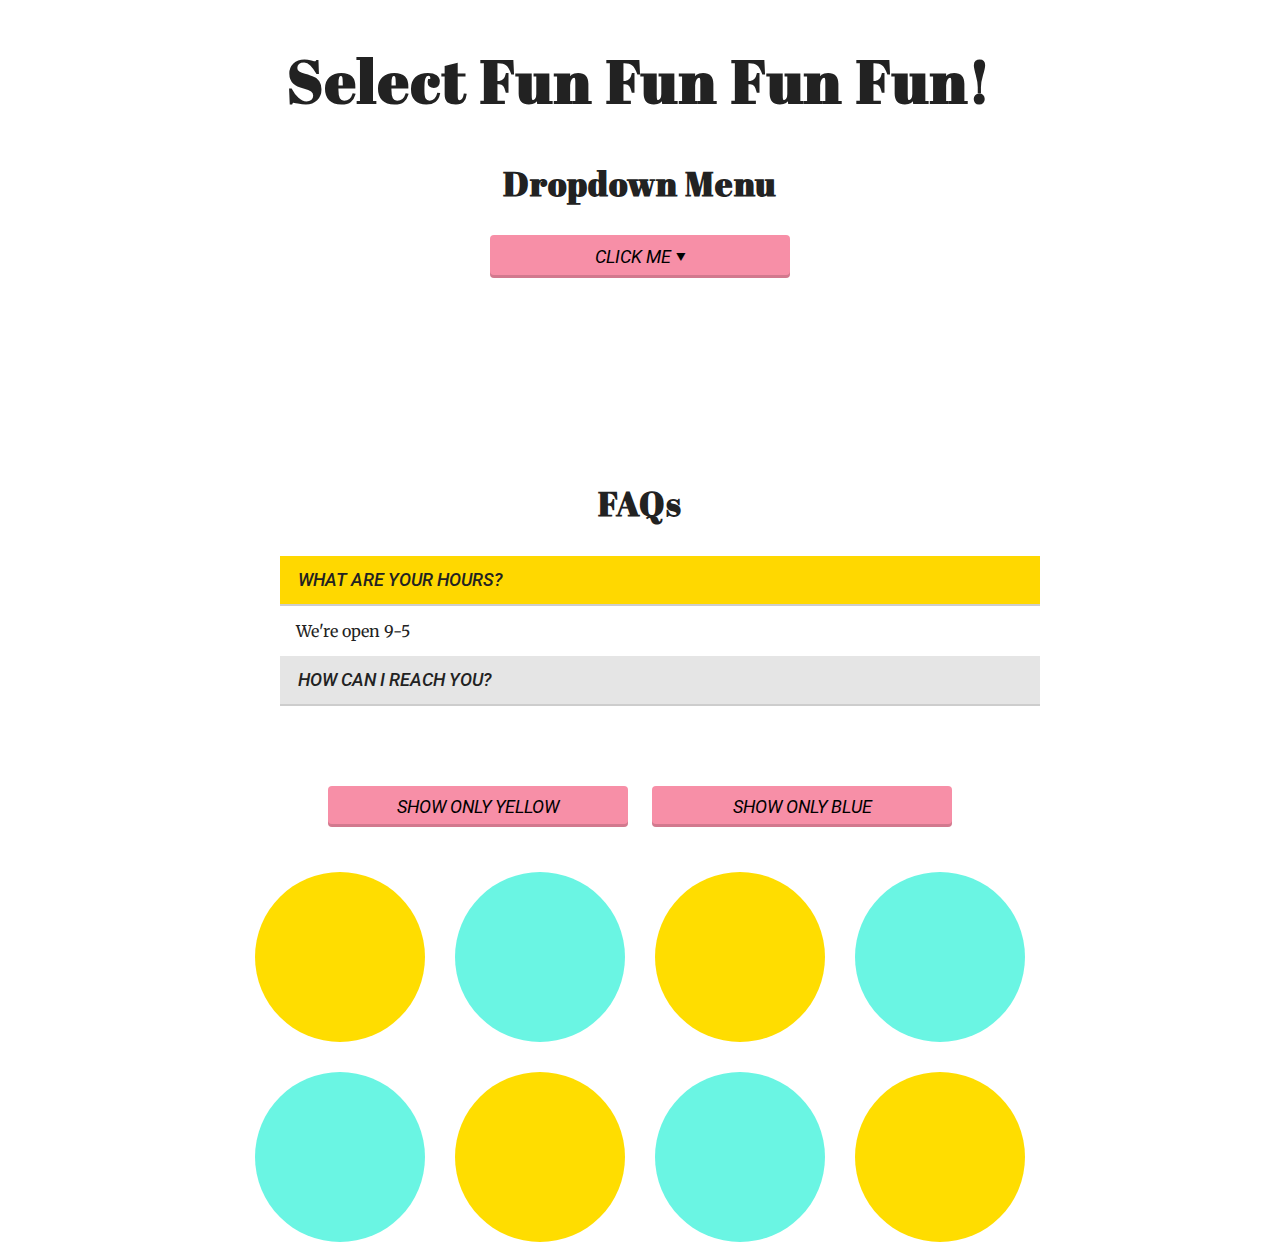
<file: interactions_pt_1/index.html>
<!doctype html>
<html>
<head>
	<meta charset=utf-8>
	<title>jQuery Events 201</title>
	<link href='http://fonts.googleapis.com/css?family=Abril+Fatface|Merriweather|Roboto:400,400italic,500,500italic' rel='stylesheet' type='text/css'>
	<link rel="stylesheet" href="css/style.css">
</head>
<body>

	<header>
		<h1>Select Fun <span>Fun Fun Fun</span>!</h1>
	</header>

	<!-- Part 2 - Dropdowns -->
	<section class="dropdowns">
		<h2>Dropdown Menu</h2>

		<button id="openDropdown" type="button">Click Me &blacktriangledown;</button>
		<ul id="dropdownMenu">
			<li>Home</li>
			<li>About</li>
			<li>Contact</li>
			<li>Blog</li>
		</ul>
	</section>

	<!-- Part 3 - FAQS -->
	<section class="faqs">
		<h2>FAQs</h2>

		<ul>
			<li id="question1" class="active">What are your hours?</li>
			<li id="answer1">We're open 9-5</li>
			<li id="question2">How can I reach you?</li>
			<li id="answer2">Our phone number is blah blah blah</li>
		</ul>

	</section>

	<!-- Part 4 - Filter -->
	<section class="filter">

		<button id="showYellowCircles">Show Only Yellow</button>
		<button id="showBlueCircles">Show Only Blue</button>

		<div class="circles">
			<div class="yellow"></div>
			<div class="blue"></div>
			<div class="yellow"></div>
			<div class="blue"></div>
			<div class="blue"></div>
			<div class="yellow"></div>
			<div class="blue"></div>
			<div class="yellow"></div>
		</div>

	</section>

	<!-- SCRIPTS -->
	<script src="https://ajax.googleapis.com/ajax/libs/jquery/1.7.1/jquery.min.js"></script> <!-- jQuery -->
	<script src="js/main.js"></script> <!-- main.js -->
	<!-- END SCRIPTS -->

</body>
</html>
</file>
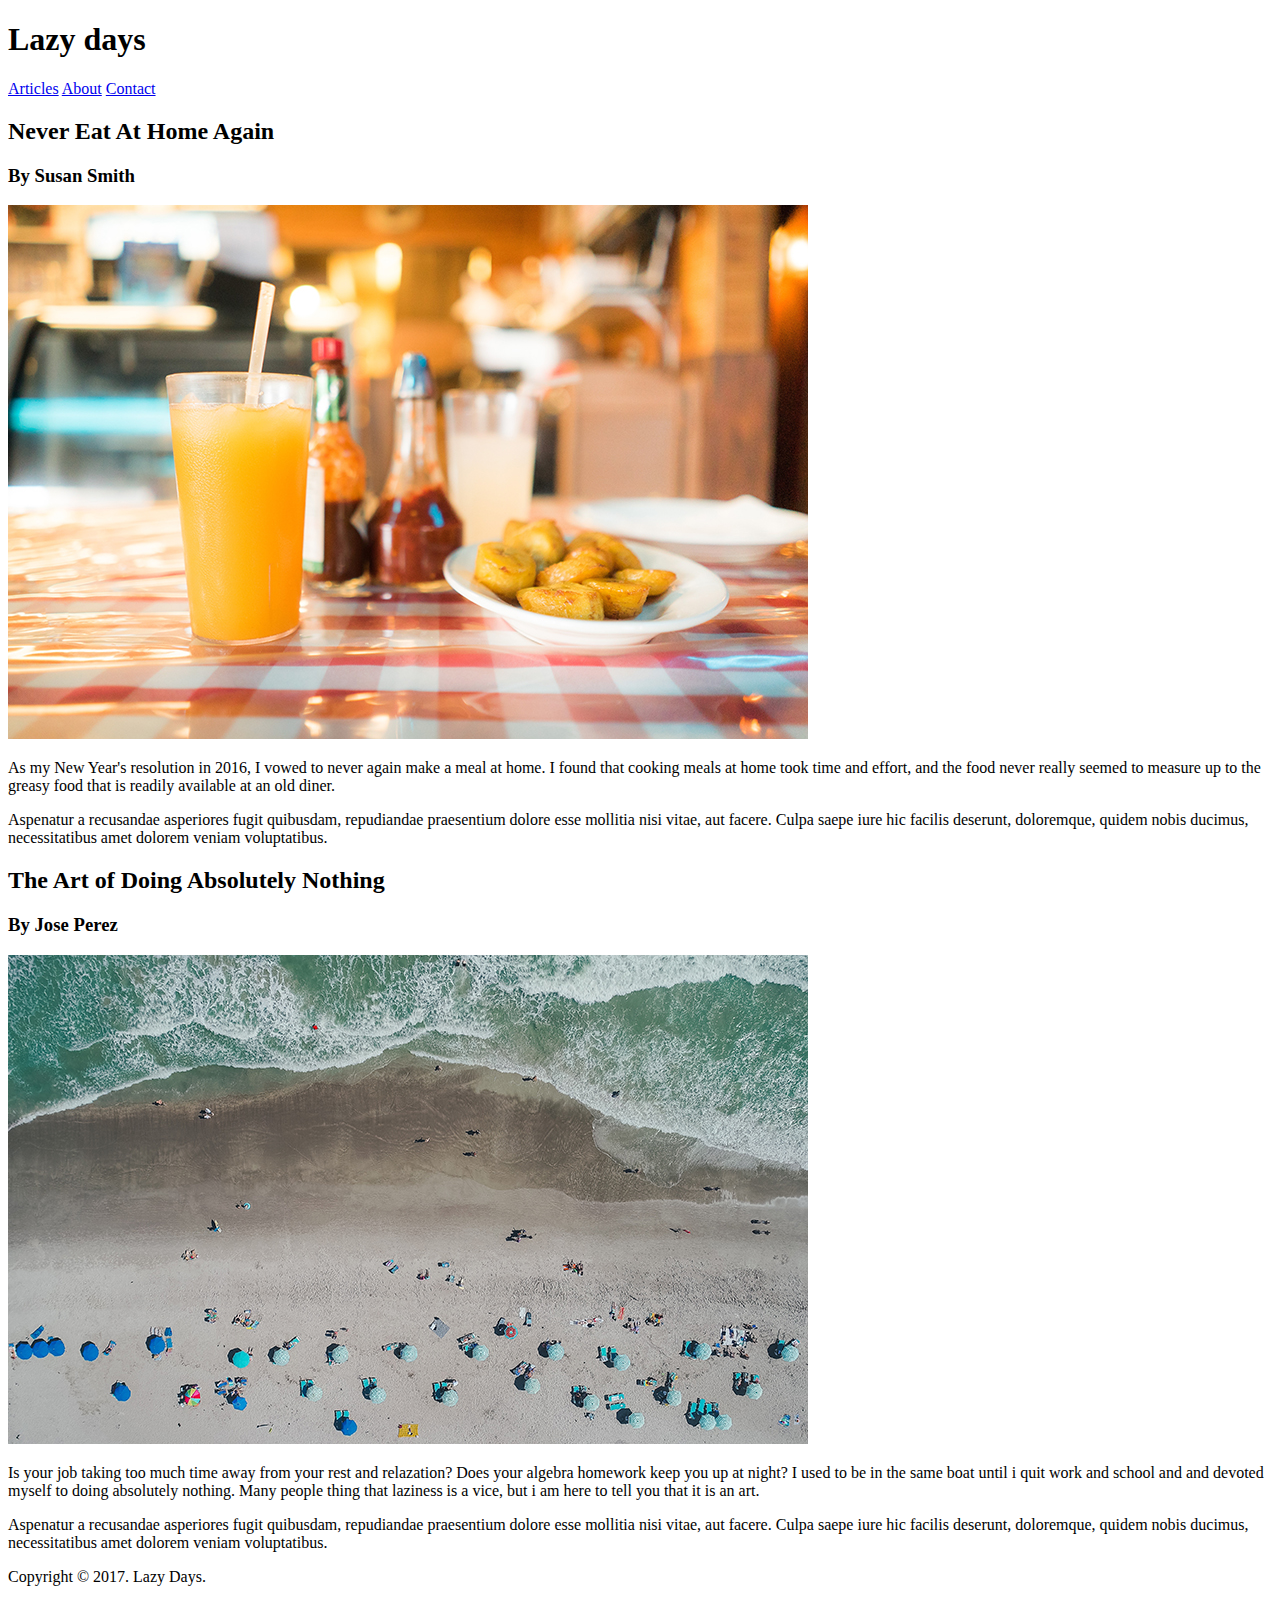
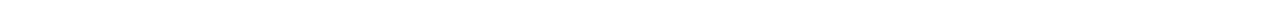
<file: lazy_days/index.html>
<!DOCTYPE html>
    <html lang="en">
    <head>
      <meta charset="UTF-8">
      <meta name="viewport" content="width=device-width, initial-scale=1.0">
      <meta http-equiv="X-UA-Compatible" content="ie=edge">
      <title>Document</title>
    </head>
    <body>
      <header>
        <h1>Lazy days</h1>
<nav>
<a href="#">Articles</a>
<a href="#">About</a>
<a href="#">Contact</a>
</nav>
      </header>
      <h2>Never Eat At Home Again</h2>
    <h3>By Susan Smith</h3>
<img src="images/diner.jpg" alt="picture of diner">

<article>
  <p>As my New Year's resolution in 2016, I vowed to never again make a meal at home.
    I found that cooking meals at home took time and effort, and the food never really
    seemed to measure up to the greasy food that is readily available at an old diner.</p>

    <p>Aspenatur a recusandae asperiores fugit quibusdam, repudiandae praesentium dolore
    esse mollitia nisi vitae, aut facere. Culpa saepe iure hic facilis deserunt, doloremque,
    quidem nobis ducimus, necessitatibus amet dolorem veniam voluptatibus.</p>

    </article>

    <h2>The Art of Doing Absolutely Nothing</h2>
    <h3>By Jose Perez</h3>
    <img src="images/beach.jpg" alt="picture of beach">

    <article>
      <p>Is your job taking too much time away from your rest and relazation? Does your algebra
       homework keep you up at night? I used to be in the same boat until i quit work and school and
     and devoted myself to doing absolutely nothing. Many people thing that laziness is a vice,
     but i am here to tell you that it is an art.</p>

     <p>Aspenatur a recusandae asperiores fugit quibusdam, repudiandae praesentium dolore
     esse mollitia nisi vitae, aut facere. Culpa saepe iure hic facilis deserunt, doloremque,
     quidem nobis ducimus, necessitatibus amet dolorem veniam voluptatibus.</p>
    </article>


    <footer>
         <p>Copyright &copy; 2017. Lazy Days.</p>
    </footer>

    </body>
    </html>
</file>
<file: interactions_pt_1/css/style.css>
/* ==========================================================================
   Global Overrides
  ========================================================================== */
* {
  box-sizing: border-box;
}

/* ==========================================================================
   Author's custom styles
  ========================================================================== */


/* Global
   ================================================================ */
body {
  font-family: "Merriweather", serif;
  width: 800px;
  margin: auto;
  text-align: left;
  color: #222;

  -webkit-font-smoothing: antialiased;
}

li {
  list-style: none;
}

/* Headings
   ================================================================ */
h1, h2 {
  font-family: "Abril Fatface", cursive;
  letter-spacing: .03em;
}

h1 {
  font-size: 60px;
  text-align: center;
}


h2 {
  font-size: 34px;
  text-align: center;
}




/* Layout
   ================================================================ */
section {
  margin-top: 40px;
}

img {
  display: block;
  margin: 30px auto;
}

/* Buttons
   ================================================================ */
button {
  font-family: "Roboto", "Merriweather", sans-serif;
  font-size: 18px;
  font-style: italic;
  position: relative;
  z-index: 1;
  display: block;
  width: 300px;
  margin: 0 auto;
  padding: 10px;
  cursor: pointer;
  text-transform: uppercase;
  border: 0;
  border-radius: 4px;
  outline: 0;
  background-color: #f78fa7;
  box-shadow: inset 0 -3px rgba(0, 0, 0, .15);
}


/* Dropdowns
   ================================================================ */
.dropdowns {
  min-height: 280px;
}

.dropdowns ul {
  overflow: hidden;
  width: 300px;
  margin: 0 auto;
  margin-top: -3px;
  padding: 0;
  border: 2px solid #dfdfdf;
}


.dropdowns li {
  padding: 10px;
}

.dropdowns li:hover {
  background-color: #dfdfdf;
}

/* Boxes
   ================================================================ */
.boxes {
  text-align: center;
}

.box {
  font-size: 18px;
  line-height: 80px;
  display: inline-block;
  margin: 1%;
  padding: 0 20px;
  cursor: pointer;
  text-align: center;
  border-radius: 4px;
  background-color: #05f2db;
  overflow: hidden;
}

.box p {
  margin: 0;
}

/* FAQs
   ================================================================ */
.faqs {
  margin-bottom: 80px;
}

.faqs ul {
  margin-top: 30px;
}

.faqs li {
  width: 100%;
}

.faqs li:nth-child(odd) {
  font-family: "Roboto", "Merriweather", sans-serif;
  font-size: 18px;
  font-weight: 500;
  font-style: italic;
  line-height: 48px;
  margin: 0;
  padding: 0 1em;
  cursor: pointer;
  text-transform: uppercase;
  border-bottom: 2px solid #cdcdcd;
  background: #e5e5e5;
}

.faqs li:nth-child(even) {
  line-height: 50px;
  margin: 0;
  padding-left: 1em;
}

/* HINT: Class to make the background-color yellow for the faq questions*/
.faqs li.active {
  background-color: #ffd800;
}


/* Circles
   ================================================================ */
 .filter button {
   display: inline-block;
   margin: 0 10px 30px;
 }

 .filter {
   text-align: center;
 }

.circles {
  display: flex;
  flex-wrap: wrap;
  justify-content: space-between;
}

.circles div {
  width: 170px;
  height: 170px;
  margin: 15px;
  border-radius: 50%;
}

.yellow {
  background-color: #FFDD00;
}

.blue {
  background-color: #6AF5E3;
}
</file>
